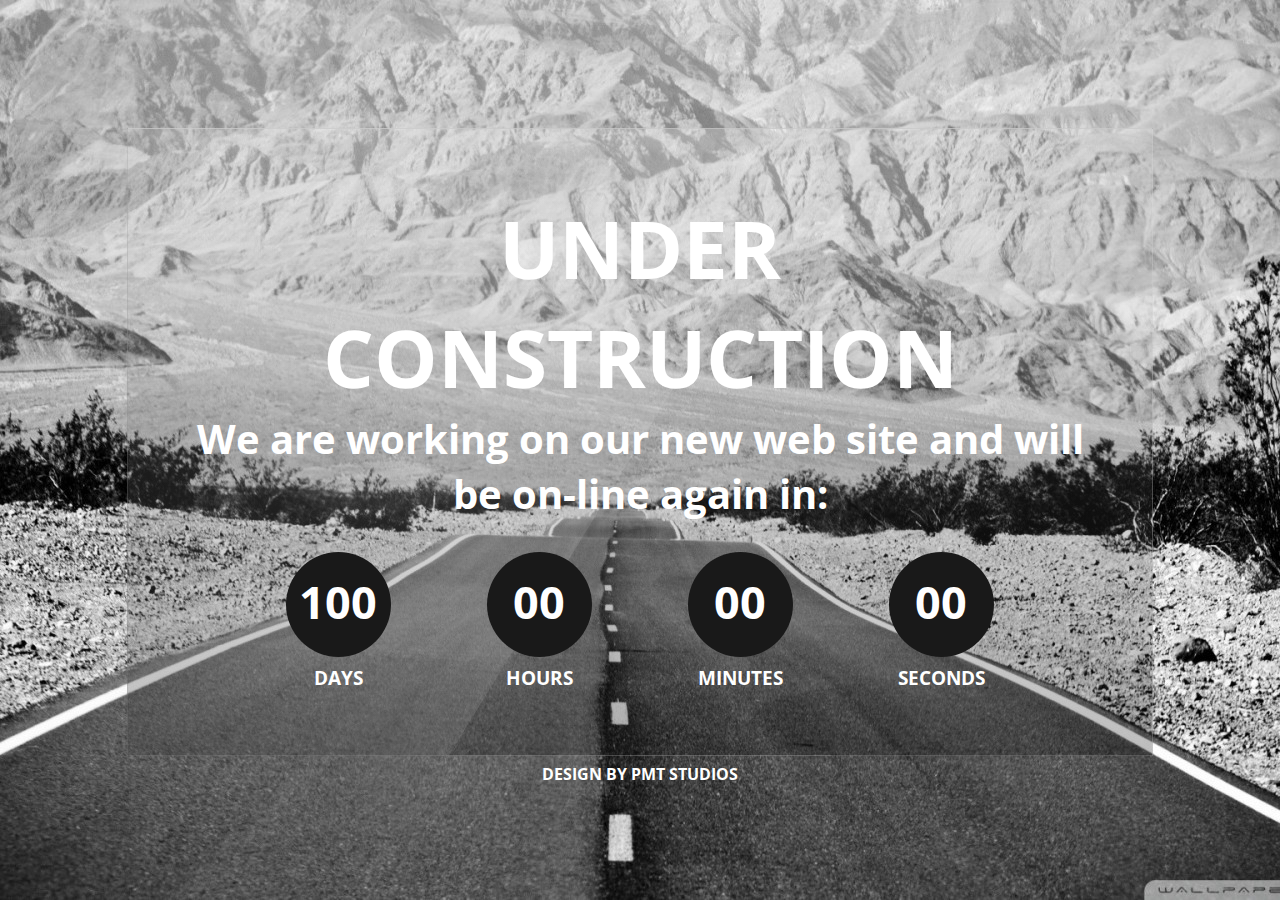
<file: index.html>
<!DOCTYPE HTML>
	<head>
		<title>PMT Studios | NYC-USA :: HCMC-VN</title>
		<link href="css/style.css" rel="stylesheet" type="text/css"  media="all" />
		<link href='http://fonts.googleapis.com/css?family=Open+Sans' rel='stylesheet' type='text/css'>
		<script src="http://code.jquery.com/jquery-1.9.1.min.js" type="text/javascript"></script>
	    <script src="js/countdown.js" type="text/javascript"></script>	
	    <script src="js/init.js" type="text/javascript"></script>	
	</head>
	<body>
		<!---start-content--->
		<div class="content">
			<div class="content-grid">
				<h1>UNDER CONSTRUCTION</h1>
				<h2> We are working on our new web site and will be on-line again in:</h2>
				<ul id="countdown">
					<li>
						<span class="days">100</span>
						<h3>Days</h3>
					</li>
					<li>
						<span class="hours">00</span>
						<h3>hours</h3>
					</li>
					<li>
						<span class="minutes">00</span>
						<h3>minutes</h3>
					</li>
					<li>
						<span class="seconds">00</span>
						<h3>seconds</h3>
					</li>	
				</ul>
			</div>
		</div>
		<!---End-content--->
		<!----start-copy-right---->
		<div class="copy-right">
			<p>Design by <a href="http://www.pmt-studios.com/">PMT Studios</a></p>
		</div>
		<!----End-copy-right---->
	</body>
</html>
</file>
<file: css/style.css>
/* reset */
html,body,div,span,applet,object,iframe,h1,h2,h3,h4,h5,h6,p,blockquote,pre,a,abbr,acronym,address,big,cite,code,del,dfn,em,img,ins,kbd,q,s,samp,small,strike,strong,sub,sup,tt,var,b,u,i,dl,dt,dd,ol,nav ul,nav li,fieldset,form,label,legend,table,caption,tbody,tfoot,thead,tr,th,td,article,aside,canvas,details,embed,figure,figcaption,footer,header,hgroup,menu,nav,output,ruby,section,summary,time,mark,audio,video{margin:0;padding:0;border:0;font-size:100%;font:inherit;vertical-align:baseline;}
article, aside, details, figcaption, figure,footer, header, hgroup, menu, nav, section {display: block;}
ol,ul{list-style:none;margin:0px;padding:0px;}
blockquote,q{quotes:none;}
blockquote:before,blockquote:after,q:before,q:after{content:'';content:none;}
table{border-collapse:collapse;border-spacing:0;}
/* start editing from here */
a{text-decoration:none;}
.txt-rt{text-align:right;}/* text align right */
.txt-lt{text-align:left;}/* text align left */
.txt-center{text-align:center;}/* text align center */
.float-rt{float:right;}/* float right */
.float-lt{float:left;}/* float left */
.clear{clear:both;}/* clear float */
.pos-relative{position:relative;}/* Position Relative */
.pos-absolute{position:absolute;}/* Position Absolute */
.vertical-base{	vertical-align:baseline;}/* vertical align baseline */
.vertical-top{	vertical-align:top;}/* vertical align top */
nav.vertical ul li{	display:block;}/* vertical menu */
nav.horizontal ul li{	display: inline-block;}/* horizontal menu */
img{max-width:100%;}
/*end reset*/
body{
	background: url(../images/bg.jpg) no-repeat #E7E7E7;
	background-repeat: no-repeat;
	background-attachment: fixed;
	background-position: center;
	background-size: cover;
}
.content {
	width: 70%;
	margin: 0 auto;
	border-top: 1px solid rgba(226, 226, 226, 0.69);
	border-right: 1px solid rgba(226, 226, 226, 0.22);
	border-bottom: 1px solid rgba(51, 51, 51, 0.26);
	border-left: 1px solid rgba(151, 151, 151, 0.28);
	-webkit-background-origin: border-box;
	-moz-background-origin: border;
	background-origin: border-box;
	background: -webkit-gradient(linear, 0% 0%, 0% 100%, from(rgba(255, 255, 255, .15)), to(rgba(0, 0, 0, .25))), -webkit-gradient(linear, left top, right bottom, color-stop(0, rgba(255, 255, 255, 0)), color-stop(0.5, rgba(255, 255, 255, .15)), color-stop(0.501, rgba(255, 255, 255, 0)), color-stop(1, rgba(255, 255, 255, 0)));
	background: -moz-linear-gradient(top, rgba(255, 255, 255, .15), rgba(0, 0, 0, .25)), -moz-linear-gradient(left top, rgba(255, 255, 255, 0), rgba(255, 255, 255, .15) 50%, rgba(255, 255, 255, 0) 50%, rgba(255, 255, 255, 0));
	background: linear-gradient(top, rgba(255, 255, 255, .15), rgba(0, 0, 0, .25)), linear-gradient(left top, rgba(255, 255, 255, 0), rgba(255, 255, 255, .15) 50%, rgba(255, 255, 255, 0) 50%, rgba(255, 255, 255, 0));
	padding: 4em;
	margin-top: 8em;
}
.content{
	text-align:center;
	font-family: 'Open Sans', sans-serif;
}
.content-grid h1{
	color:#FFF;
	font-size: 5em;
	font-weight: bold
}
.content-grid h2{
	color: #FFF;
	font-size: 2.5em;
	font-weight: bold;
	margin: 0 auto;
}
/*---timer----*/
/* ---------- TIMER ---------- */
ul#countdown{text-align:center;padding-top: 15px;}
ul#countdown span {
	color: #FFF;
	font-size: 2.8em;
	font-weight: bold;
	display: inline-block;
	width: 80px;
	height: 80px;
	text-align: center;
	border-radius: 30em;
	padding: 19px 13px 6px 12px;
	background: #191919;
	display: inline-block;
	margin-top: 16px;
}
ul#countdown li{
	display:inline-block;
	width: 22%;
}
ul#countdown li p.timeRefDays,
ul#countdown li p.timeRefHours,
ul#countdown li p.timeRefMinutes,
ul#countdown li p.timeRefSeconds {
	color: rgb(255, 255, 255);
	text-transform: uppercase;
	font-size: 1.2em;
	191919
}
.content-grid h3{
	display: block;
	color: #FFF;
	font-size: 1.2em;
	font-weight: bold;
	text-transform: uppercase;
	padding-top: 7px;
}
/*----start-copy-right---*/
.copy-right{
	text-align:center;
}
.copy-right p{
	display: block;
	color: #FFF;
	font-size: 1em;
	font-weight: bold;
	text-transform: uppercase;
	padding-top: 7px;
	font-family: 'Open Sans', sans-serif;
}
.copy-right p a{
	color:#FFF;
	-webkit-transition: all 0.3s ease-out;
	-moz-transition: all 0.3s ease-out;
	-ms-transition: all 0.3s ease-out;
	-o-transition: all 0.3s ease-out;
	transition: all 0.3s ease-out;
}
.copy-right p a:hover{
	color:#000;
}
</file>
